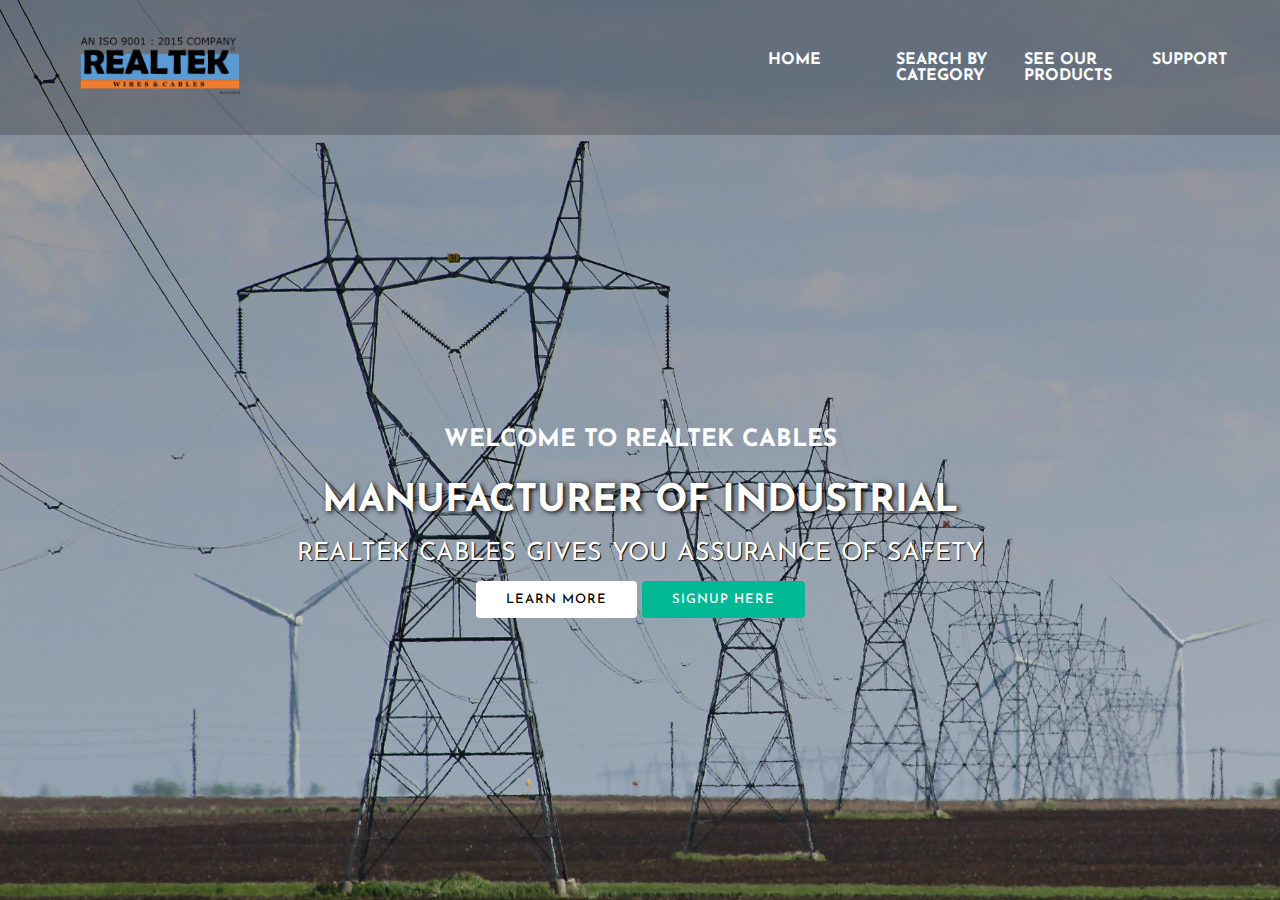
<file: index.html>
<!DOCTYPE html>
<html lang="en">
<head>
    <meta charset="UTF-8">
    <title>Realtek Cables - Manufacturer of Industrial Wires & Cables</title>
    <link rel="icon" type="image/x-icon" href="logo1.png">
    <link rel="stylesheet" type="text/css" href="Css/Style.css">
    <link href="https://fonts.googleapis.com/css?family=Josefin+Sans&display=swap" rel="stylesheet">
      <link rel="stylesheet" href="https://cdnjs.cloudflare.com/ajax/libs/animate.css/3.7.2/animate.min.css">
</head>

<body>
<header>

 <nav>
     <div class="logo">
         <logo>
             <img src="logo.png" height="50%" width="50%">
         </logo>

     </div>

     <div class="menu">
         <a href="https://www.realtekcables.com/" target="_blank">Home</a>
         <a href="https://www.realtekcables.com/profile.html" target="_blank">Search by Category</a>
         <a href="https://www.realtekcables.com/products-and-services.html" target="_blank">See our Products</a>
         <a href="https://www.realtekcables.com/enquiry.html" target="_blank">Support</a>
     </div>
 </nav>

     <main>
         <section>
             <h2>WELCOME TO REALTEK CABLES</h2>
             <h1>MANUFACTURER OF INDUSTRIAL <span class="change_content"> </span> <span style="margin-top: -10px;">  </span> </h1>
             <p>REALTEK CABLES GIVES YOU ASSURANCE OF SAFETY</p>
             <a href="" class="btnone">Learn more</a>
             <a href="" class="btntwo">Signup here</a>
         </section>
     </main>

</header>
</body>
</html>
</file>
<file: Css/Style.css>
*{
  margin: 0;
  padding: 0;
  box-sizing: border-box;
  font-family: "Josefin Sans", sans-serif;
}

header {
  width: 100%;
  height: 100vh;
  background-image: linear-gradient(rgba(0, 0, 0, 0.3), rgba(0, 0, 0, 0.1)),
    url('back.jpg');
  background-repeat: no-repeat;
  background-size: cover;
  }

  nav {
  width: 100%;
  height: 15vh;
  background: rgba(0, 0, 0, 0.2);
  color: white;
  display: flex;
  justify-content: space-between;
  align-items: center;
  text-transform: uppercase;
}

nav .menu :hover {
  color: #00b894;
}

nav .logo {
  width: 25%;
  text-align: center;
  /*background: red;*/
}

nav .menu {
  width: 40%;
  display: flex;
  justify-content: space-around;
}

nav .menu a {
  width: 25%;
  text-decoration: none;
  color: white;
  font-weight: bold;
}

main {
  width: 100%;
  height: 85vh;
  display: flex;
  justify-content: center;
  align-items: center;
  text-align: center;
  color: white;
}

section h3 {
  font-size: 35px;
  font-weight: 200;
  letter-spacing: 3px;
  text-shadow: 1px 1px 2px black;
}

section h1 {
  margin: 30px 0 20px 0;
  font-size: 38px;
  font-weight: 700;
  text-shadow: 2px 1px 5px black;
  text-transform: uppercase;
}

section p {
  font-size: 25px;
  word-spacing: 2px;
  margin-bottom: 25px;
  text-shadow: 1px 1px 1px black;
}

section a {
  padding: 12px 30px;
  border-radius: 4px;
  outline: none;
  text-transform: uppercase;
  font-size: 13px;
  font-weight: 500;
  text-decoration: none;
  letter-spacing: 1px;
  transition: all 0.5s ease;
}

section .btnone {
  /*background: #00b894;*/
  background: #fff;
  color: #000;
}

.btnone:hover {
  background: #00b894;
  color: white;
}

section .btntwo {
  background: #00b894;
  color: white;
}

.btntwo:hover {
  background: #fff;
  color: #000;
}

.change_content:after {
  content: "";
  animation: changetext 10s infinite linear;
  color: #00b894;
}

@keyframes changetext {
  0% {
    content: "Aluminium Cables";
  }
  20% {
    content: "Copper Cables";
  }
  35% {
    content: "Submersible Cables";
  }
  60% {
    content: "Twinflate Cables";
  }
  80% {
    content: "Housewires";
  }
  100% {
    content: "Aerial Bunch Cables";
  }
}
</file>
